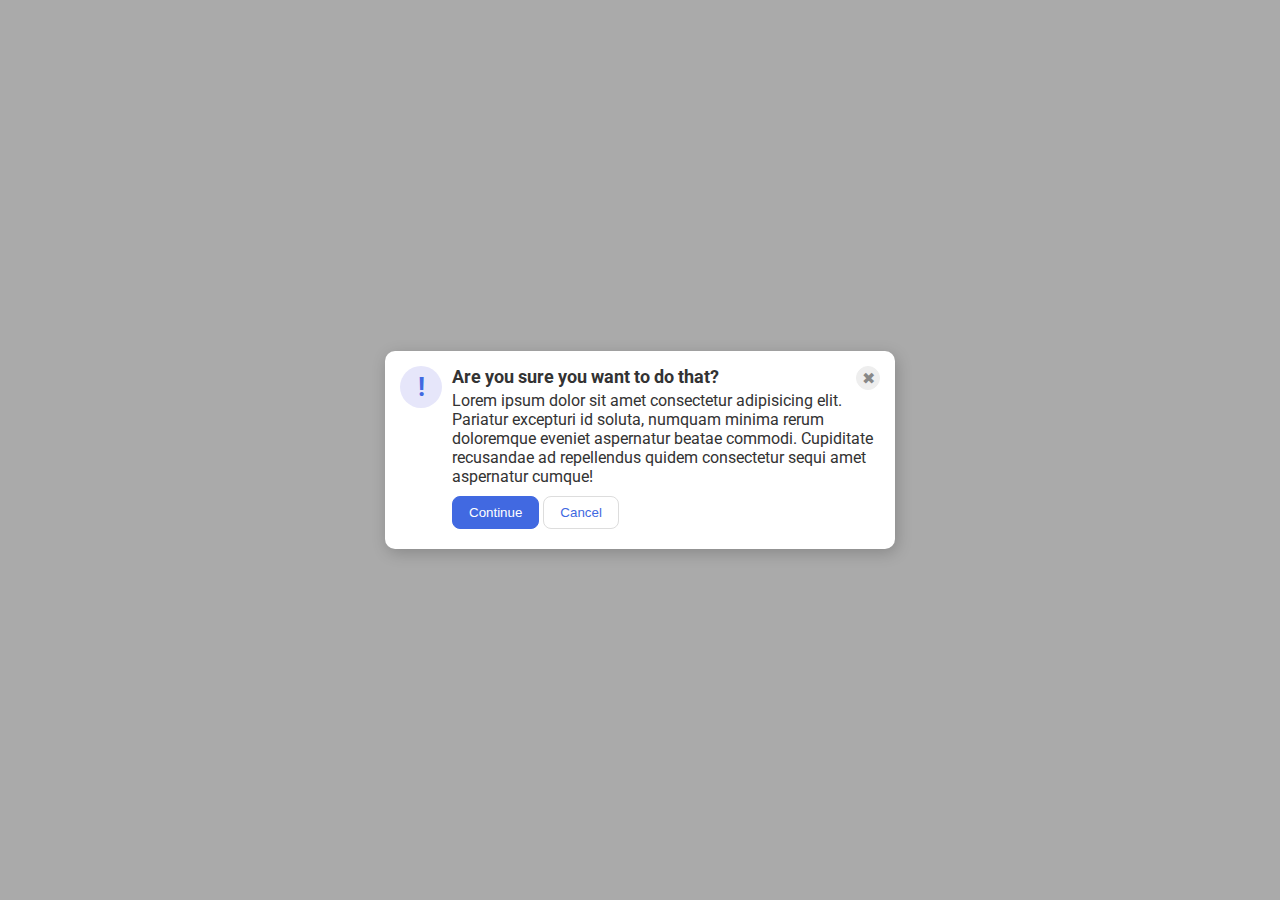
<file: flex/05-flex-modal/index.html>
<!DOCTYPE html>
<html lang="en">
  <head>
    <meta charset="UTF-8">
    <meta http-equiv="X-UA-Compatible" content="IE=edge">
    <meta name="viewport" content="width=device-width, initial-scale=1.0">
    <link rel="stylesheet" href="style.css">
    <title>Modal</title>
  </head>
  <body>
    <div class="modal">
      <div class="icon">!</div>
      <div id="content">
        <div id="top-heading">
          <div class="header">Are you sure you want to do that?</div>
          <button class="close-button">✖</button>
        </div>
        <div class="text">Lorem ipsum dolor sit amet consectetur adipisicing elit. Pariatur excepturi id soluta, numquam minima rerum doloremque eveniet aspernatur beatae commodi. Cupiditate recusandae ad repellendus quidem consectetur sequi amet aspernatur cumque!</div>
        <button class="continue">Continue</button>
        <button class="cancel">Cancel</button>
      </div>
    </div>
  </body>
</html>
</file>
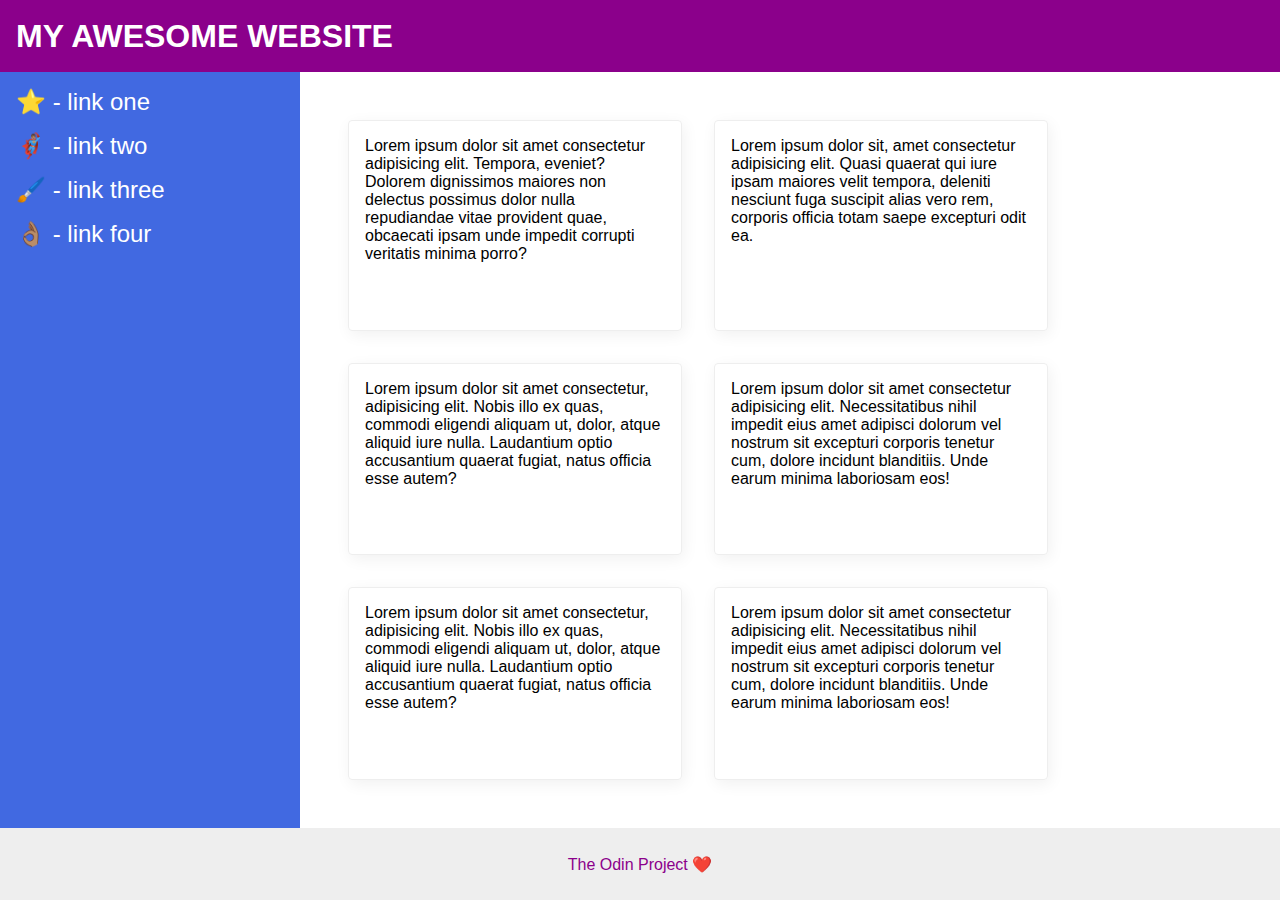
<file: flex/07-flex-layout-2/index.html>
<!DOCTYPE html>
<html lang="en">
  <head>
    <meta charset="UTF-8">
    <meta http-equiv="X-UA-Compatible" content="IE=edge">
    <meta name="viewport" content="width=device-width, initial-scale=1.0">
    <title>The Holy Grail</title>
    <link rel="stylesheet" href="style.css">
  </head>
  <body>
    <div class="header">
      MY AWESOME WEBSITE
    </div>
    <div class="content">
      <div class="sidebar">
        <ul>
          <li><a href="#">⭐ - link one</a></li>
          <li><a href="#">🦸🏽‍♂️ - link two</a></li>
          <li><a href="#">🖌️ - link three</a></li>
          <li><a href="#">👌🏽 - link four</a></li>
        </ul>
      </div>
      <div class="cards">
        <div class="card">Lorem ipsum dolor sit amet consectetur adipisicing elit. Tempora, eveniet? Dolorem dignissimos maiores non delectus possimus dolor nulla repudiandae vitae provident quae, obcaecati ipsam unde impedit corrupti veritatis minima porro?</div>
        <div class="card">Lorem ipsum dolor sit, amet consectetur adipisicing elit. Quasi quaerat qui iure ipsam maiores velit tempora, deleniti nesciunt fuga suscipit alias vero rem, corporis officia totam saepe excepturi odit ea.</div>
        <div class="card">Lorem ipsum dolor sit amet consectetur, adipisicing elit. Nobis illo ex quas, commodi eligendi aliquam ut, dolor, atque aliquid iure nulla. Laudantium optio accusantium quaerat fugiat, natus officia esse autem?</div>
        <div class="card">Lorem ipsum dolor sit amet consectetur adipisicing elit. Necessitatibus nihil impedit eius amet adipisci dolorum vel nostrum sit excepturi corporis tenetur cum, dolore incidunt blanditiis. Unde earum minima laboriosam eos!</div>
        <div class="card">Lorem ipsum dolor sit amet consectetur, adipisicing elit. Nobis illo ex quas, commodi eligendi aliquam ut, dolor, atque aliquid iure nulla. Laudantium optio accusantium quaerat fugiat, natus officia esse autem?</div>
        <div class="card">Lorem ipsum dolor sit amet consectetur adipisicing elit. Necessitatibus nihil impedit eius amet adipisci dolorum vel nostrum sit excepturi corporis tenetur cum, dolore incidunt blanditiis. Unde earum minima laboriosam eos!</div>
      </div>
    </div>
    <div class="footer">
      The Odin Project ❤️
    </div>
  </body>
</html>
</file>
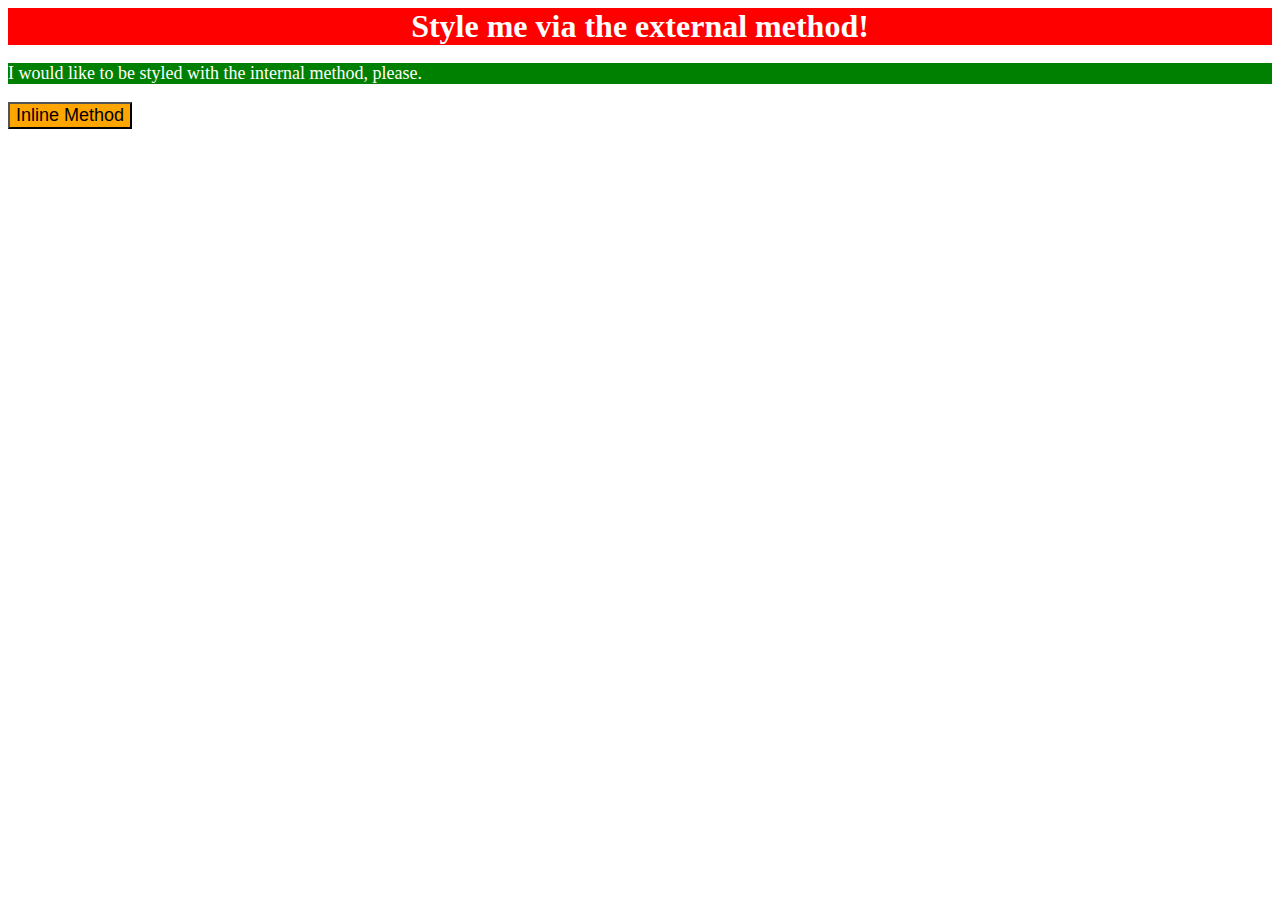
<file: foundations/01-css-methods/index.html>
<!DOCTYPE html>
<html lang="en">
  <head>
    <meta charset="UTF-8">
    <meta http-equiv="X-UA-Compatible" content="IE=edge">
    <meta name="viewport" content="width=device-width, initial-scale=1.0">
    <link rel="stylesheet" href="style.css">
    <title>Methods for Adding CSS</title>
  </head>
    <style>
      p{
        color: white;
        background-color: green;
        font-size: 18px;

      }
    </style>
  <body>
    <div>Style me via the external method!</div>
    <p>I would like to be styled with the internal method, please.</p>
    <button style=" background-color: orange; font-size: 18px;">Inline Method</button>
  </body>
</html>
</file>
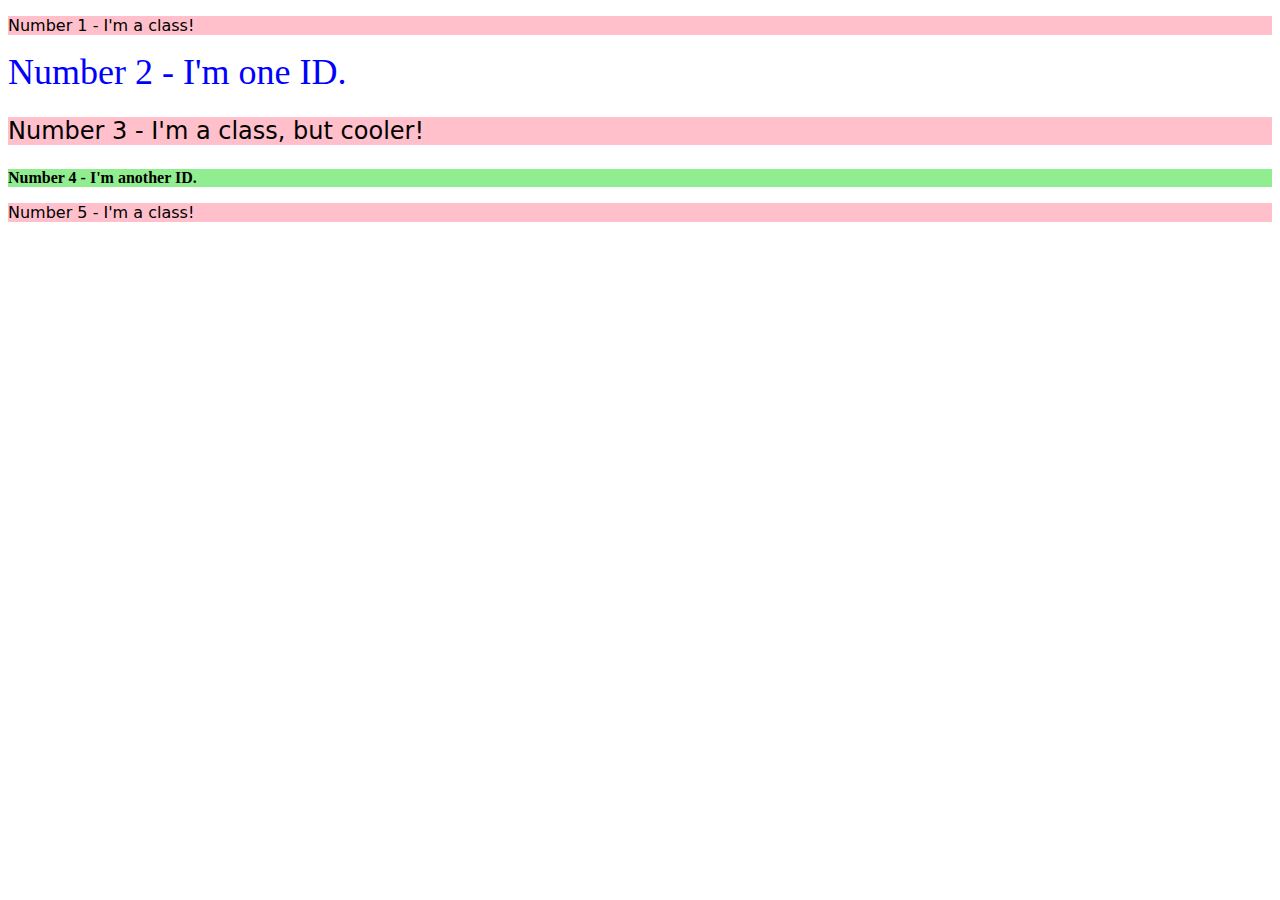
<file: foundations/02-class-id-selectors/index.html>
<!DOCTYPE html>
<html lang="en">
  <head>
    <meta charset="UTF-8">
    <meta http-equiv="X-UA-Compatible" content="IE=edge">
    <meta name="viewport" content="width=device-width, initial-scale=1.0">
    <title>Class and ID Selectors</title>
    <link rel="stylesheet" href="style.css">
  </head>
  <body>
    <p class="odd">Number 1 - I'm a class!</p>
    <div id="style-blue">Number 2 - I'm one ID.</div>
    <p class="odd subsection">Number 3 - I'm a class, but cooler!</p>
    <div id="style-green">Number 4 - I'm another ID.</div>
    <p class="odd">Number 5 - I'm a class!</p>
  </body>
</html>
</file>
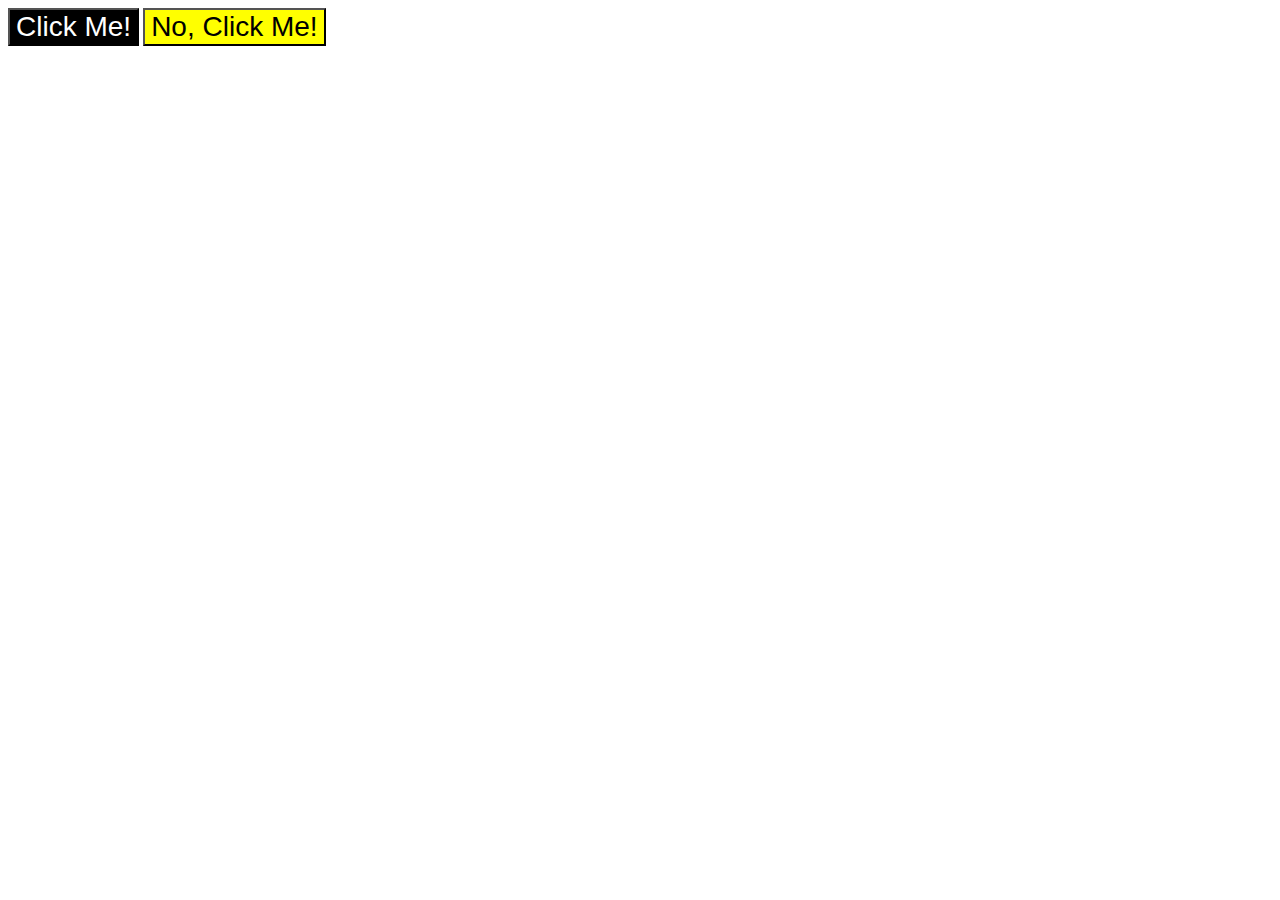
<file: foundations/03-grouping-selectors/index.html>
<!DOCTYPE html>
<html lang="en">
  <head>
    <meta charset="UTF-8">
    <meta http-equiv="X-UA-Compatible" content="IE=edge">
    <meta name="viewport" content="width=device-width, initial-scale=1.0">
    <title>Grouping Selectors</title>
    <link rel="stylesheet" href="style.css">
  </head>
  <body>
    <button class="one">Click Me!</button>
    <button class="two">No, Click Me!</button>
  </body>
</html>
</file>
<file: flex/05-flex-modal/style.css>
@import url('https://fonts.googleapis.com/css2?family=Roboto:wght@400;700&display=swap');

html, body {
  height: 100%;
}

body {
  font-family: Roboto, sans-serif;
  margin: 0;
  background: #aaa;
  color: #333;
  /* I'll give you this one for free lol */
  display: flex;
  align-items: center;
  justify-content: center;
}

.modal {
  background: white;
  width: 480px;
  border-radius: 10px;
  box-shadow: 2px 4px 16px rgba(0,0,0,.2);
  display: flex;
  padding: 15px;
  gap: 10px;
}

.icon {
  color: royalblue;
  font-size: 26px;
  font-weight: 700;
  background: lavender;
  width: 42px;
  height: 42px;
  border-radius: 50%;
  display: flex;
  align-items: center;
  justify-content: center;
  flex-shrink: 0;
}

.close-button {
  background: #eee;
  border-radius: 50%;
  color: #888;
  font-weight: 400;
  font-size: 16px;
  height: 24px;
  width: 24px;
  display: flex;
  align-items: center;
  justify-content: center;
  border: 1px solid #eee;
  padding: 0;
}

button {
  cursor: pointer;
  padding: 8px 16px;
  border-radius: 8px;
}

button.continue {
  background: royalblue;
  border: 1px solid royalblue;
  color: white;
  margin-top: 10px;
  margin-bottom: 5px;
}

button.cancel {
  background: white;
  border: 1px solid #ddd;
  color: royalblue;
  margin-top: 10px;
  margin-bottom: 5px;
}

#top-heading {
  display: flex;
  margin-bottom: 1px;
}

.header {
  font-weight: bold;
  font-size: 18px;
  margin-right: auto;
}
</file>
<file: flex/07-flex-layout-2/style.css>
body {
  font-family: -apple-system, BlinkMacSystemFont, 'Segoe UI', Roboto, Oxygen, Ubuntu, Cantarell, 'Open Sans', 'Helvetica Neue', sans-serif;
  margin: 0;
  min-height: 100vh;
  display: flex;
  flex: 1;
  flex-direction: column;
}

.header {
  height: 72px;
  background: darkmagenta;
  color: white;
  font-weight: 900;
  font-size: 32px;
  display: flex;
  align-items: center;
  padding: 0 16px;
}

.content{
  flex: 1;
  display: flex;
  flex-direction: row;
}

.footer {
  height: 72px;
  background: #eee;
  color: darkmagenta;
  display: flex;
  justify-content: center;
  align-items: center;
}

.sidebar {
  width: 300px;
  background: royalblue;
  box-sizing: border-box;
  flex-shrink: 0;
  padding: 16px;
}

.card {
  border: 1px solid #eee;
  box-shadow: 2px 4px 16px rgba(0,0,0,.06);
  border-radius: 4px;
  padding: 16px;
  width: 300px;
}

a {
  text-decoration: none;
  color: white;
  font-size: 24px;
}

ul {
  padding: 0;
  margin: 0;
  list-style-type: none;
}

.cards {
  display: flex;
  flex-wrap: wrap;
  gap: 32px;
  padding: 48px;
}

li {
  margin-bottom: 16px;
}
</file>
<file: foundations/01-css-methods/style.css>
/* style.css */

div {
    color: white;
    background-color: red;
    font-size: 32px;
    font-weight: bold;
    text-align: center;
}
</file>
<file: foundations/02-class-id-selectors/style.css>
.odd {
    background-color: pink;
    font-family: Verdana, DejaVu Sans, sans-serif;

}

.subsection {
    font-size: 24px;
}

#style-blue {
    font-size: 36px;
    color: blue;
}

#style-green {
    background-color: lightgreen;
    font-weight: bold;
    font-size: 24;
}
</file>
<file: foundations/03-grouping-selectors/style.css>
.one,
.two{
    font-size: 28px;
    font-family: Helvetica, Times New Roman, sans-serif;
}
.one{
    background-color: black;
    color: white;
}
.two{
    background-color: yellow;
}
</file>
